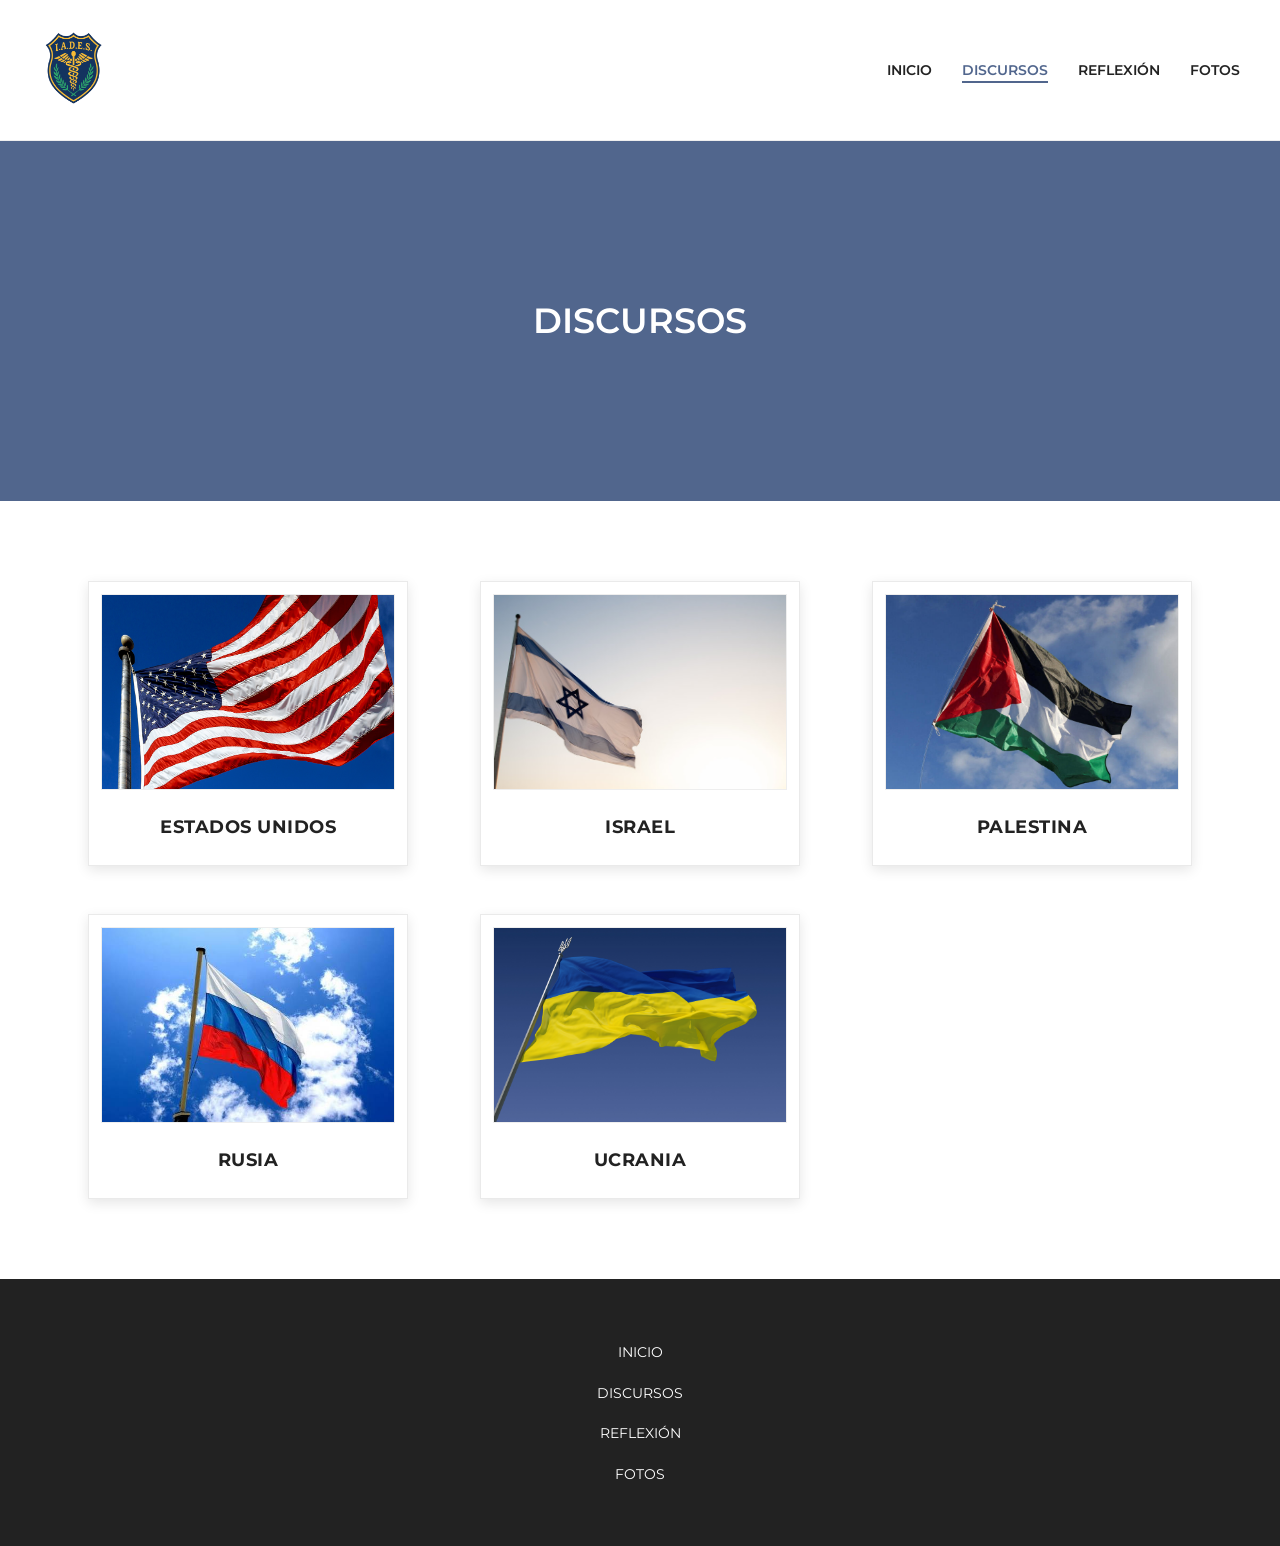
<file: discursos/index.html>
<!DOCTYPE html>
<html lang="es">
<head>
    <meta charset="UTF-8">
    <meta name="viewport" content="width=device-width, initial-scale=1.0">
    <title>Discursos | PROYECTO ONU</title>
    
    <!-- Fuentes de Google: Montserrat -->
    <link rel="preconnect" href="https://fonts.googleapis.com">
    <link rel="preconnect" href="https://fonts.gstatic.com" crossorigin>
    <link href="https://fonts.googleapis.com/css2?family=Montserrat:wght@300;400;600;800&display=swap" rel="stylesheet">
    
    <!-- Iconos de FontAwesome -->
    <link rel="stylesheet" href="https://cdnjs.cloudflare.com/ajax/libs/font-awesome/6.4.0/css/all.min.css">
    
    <!-- Hoja de estilos -->
    <link rel="stylesheet" href="../assets/css/style.css">
</head>
<body>

    <!-- CABECERA Y NAVEGACIÓN -->
    <header class="main-header">
        <!-- El enlace lleva al inicio ../ -->
        <a href="../" class="logo-link">
            <!-- LOGO DEL COLEGIO -->
            <img src="../assets/img/logo_iades.png" alt="Logo IADES" style="max-height: 100px;">
        </a>

        <!-- BOTÓN HAMBURGUESA -->
        <div class="menu-toggle" id="mobile-menu">
            <span></span>
            <span></span>
            <span></span>
        </div>

        <!-- MENÚ DE NAVEGACIÓN -->
        <nav class="main-nav">
            <ul id="nav-list">
                <li><a href="../">INICIO</a></li>
                <li><a href="./" class="active">DISCURSOS</a></li>
                <li><a href="../reflexion/">REFLEXIÓN</a></li>
                <li><a href="../fotos/">FOTOS</a></li>
            </ul>
        </nav>
    </header>

    <main>
        <!-- SECCIÓN: FOTO HERO (Fondo Azul) -->
        <section class="hero-discursos" style="background-image: none; background-color: #51668D;">
            <h1>DISCURSOS</h1>
        </section>

<!-- SECCIÓN: GRILLA DE BANDERAS/PAÍSES -->
        <section class="discursos-grid-section bg-white">
            <div class="container">
                <div class="discursos-grid">
                    
                    <!-- ESTADOS UNIDOS -->
                    <a href="estados-unidos.html" class="bandera-card">
                        <div class="bandera-img-wrapper">
                            <img src="../assets/img/foto_discurso_bandera_EEUU.jpg" alt="Bandera de Estados Unidos" style="width: 100%; height: 100%; object-fit: cover;">
                            <div class="bandera-overlay">
                                <span class="btn-leer-discurso">LEER DISCURSO</span>
                            </div>
                        </div>
                        <div class="bandera-title">ESTADOS UNIDOS</div>
                    </a>

                    <!-- ISRAEL -->
                    <a href="israel.html" class="bandera-card">
                        <div class="bandera-img-wrapper">
                            <img src="../assets/img/foto_discurso_bandera_israel.jpg" alt="Bandera de Israel" style="width: 100%; height: 100%; object-fit: cover;">
                            <div class="bandera-overlay">
                                <span class="btn-leer-discurso">LEER DISCURSO</span>
                            </div>
                        </div>
                        <div class="bandera-title">ISRAEL</div>
                    </a>

                    <!-- PALESTINA -->
                    <a href="palestina.html" class="bandera-card">
                        <div class="bandera-img-wrapper">
                            <img src="../assets/img/foto_discurso_bandera_palestina.jpeg" alt="Bandera de Palestina" style="width: 100%; height: 100%; object-fit: cover;">
                            <div class="bandera-overlay">
                                <span class="btn-leer-discurso">LEER DISCURSO</span>
                            </div>
                        </div>
                        <div class="bandera-title">PALESTINA</div>
                    </a>

                    <!-- RUSIA -->
                    <a href="rusia.html" class="bandera-card">
                        <div class="bandera-img-wrapper">
                            <img src="../assets/img/foto_discurso_bandera_rusia.jpeg" alt="Bandera de Rusia" style="width: 100%; height: 100%; object-fit: cover;">
                            <div class="bandera-overlay">
                                <span class="btn-leer-discurso">LEER DISCURSO</span>
                            </div>
                        </div>
                        <div class="bandera-title">RUSIA</div>
                    </a>

                    <!-- UCRANIA -->
                    <a href="ucrania.html" class="bandera-card">
                        <div class="bandera-img-wrapper">
                            <img src="../assets/img/foto_discurso_bandera_ucrania.jpg" alt="Bandera de Ucrania" style="width: 100%; height: 100%; object-fit: cover;">
                            <div class="bandera-overlay">
                                <span class="btn-leer-discurso">LEER DISCURSO</span>
                            </div>
                        </div>
                        <div class="bandera-title">UCRANIA</div>
                    </a>

                </div>
            </div>
        </section>
    </main>

    <!-- PIE DE PÁGINA (FOOTER) UNIFICADO GRIS OSCURO (#222222) -->
    <footer class="main-footer">
        <div class="footer-top container" style="display: flex; justify-content: center; align-items: center;">
            
            <!-- Navegación Centrada -->
            <div class="footer-col footer-nav" style="text-align: center;">
                <ul style="align-items: center;">
                    <li><a href="../">INICIO</a></li>
                    <li><a href="./">DISCURSOS</a></li>
                    <li><a href="../reflexion/">REFLEXIÓN</a></li>
                    <li><a href="../fotos/">FOTOS</a></li>
                </ul>
            </div>

        </div>
    </footer>

    <!-- BOTÓN VOLVER ARRIBA -->
    <button id="btnVolverArriba" title="Volver al inicio">
        <i class="fa-solid fa-chevron-up"></i>
    </button>

    <script>
        const btnVolver = document.getElementById("btnVolverArriba");
        window.onscroll = function() {
            if (document.body.scrollTop > 20 || document.documentElement.scrollTop > 20) {
                btnVolver.classList.add("mostrar");
            } else {
                btnVolver.classList.remove("mostrar");
            }
        };
        btnVolver.addEventListener("click", function() {
            window.scrollTo({ top: 0, behavior: "smooth" });
        });
    </script>

    <!-- SCRIPT PARA CELULARES -->
    <script>
        const mobileMenu = document.getElementById('mobile-menu');
        const navList = document.getElementById('nav-list');

        mobileMenu.addEventListener('click', () => {
            mobileMenu.classList.toggle('open');
            navList.classList.toggle('active');
        });
    </script>
</body>
</html>
</file>
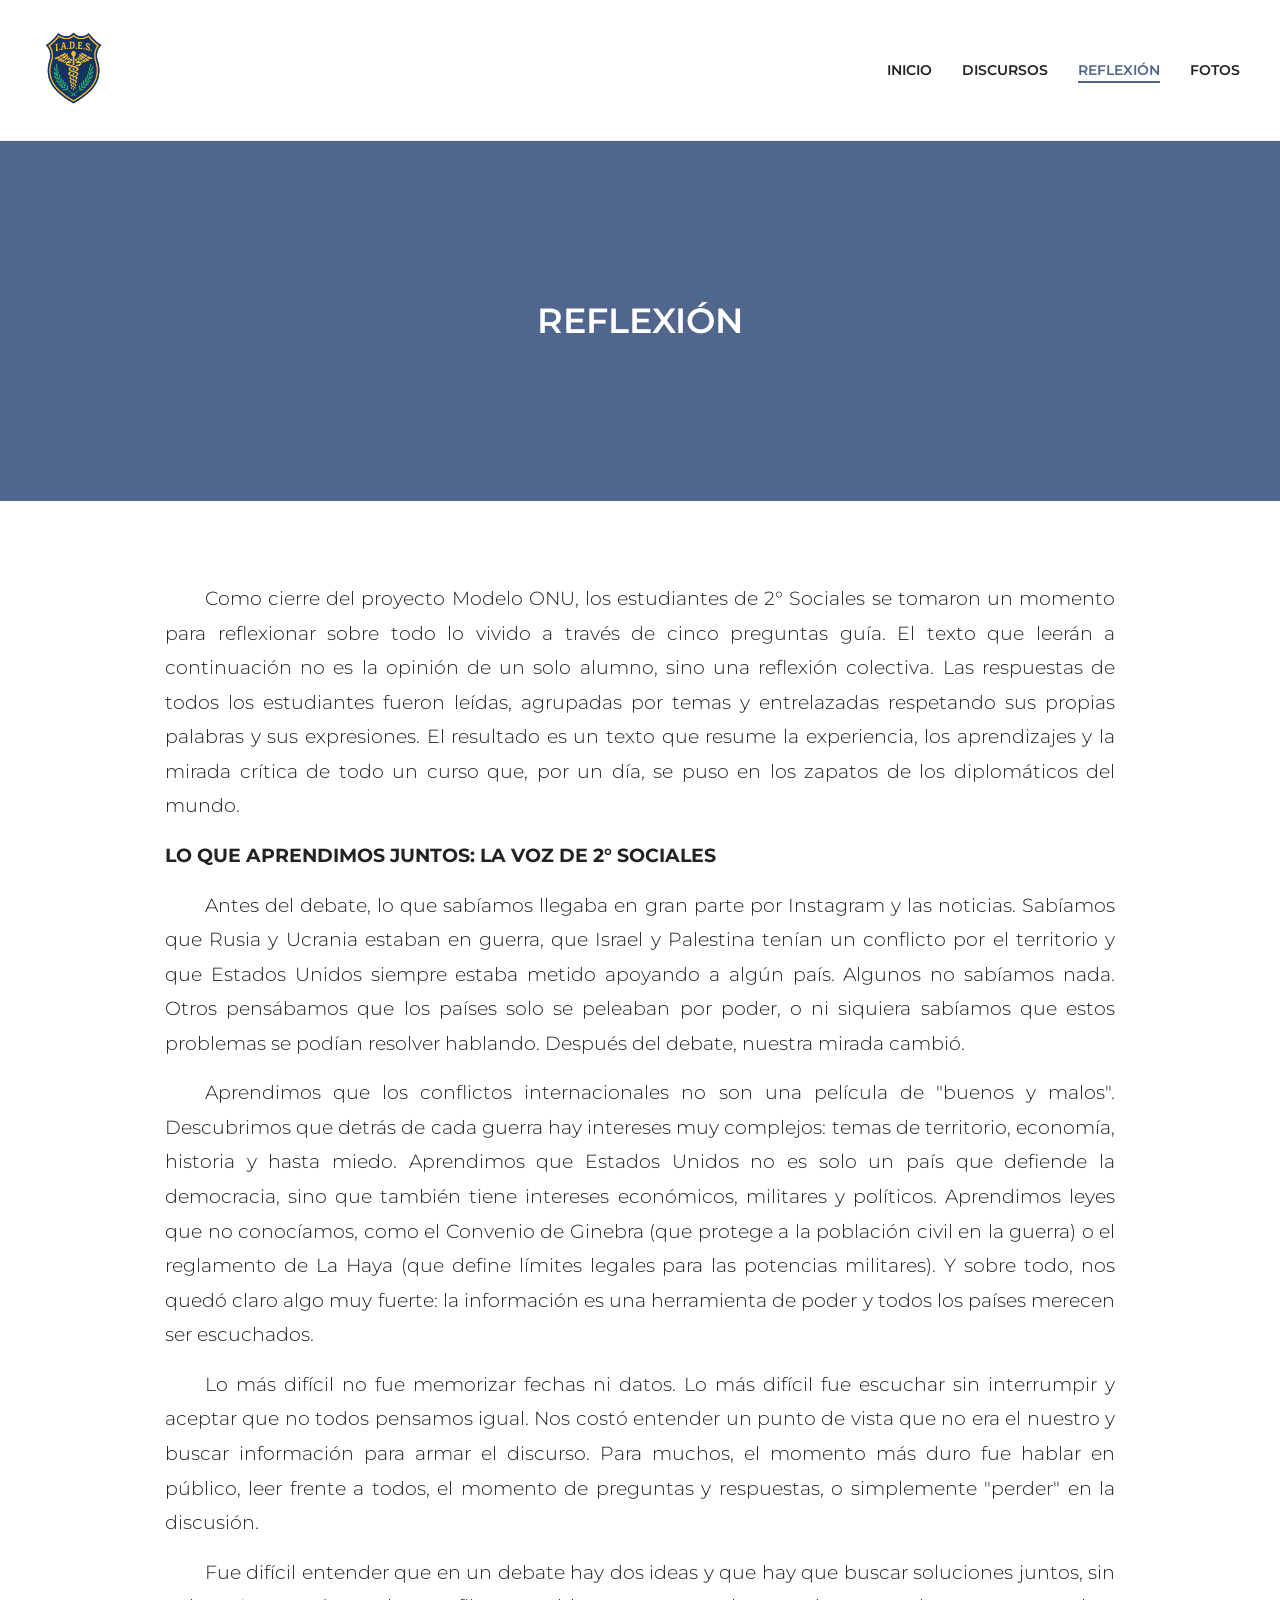
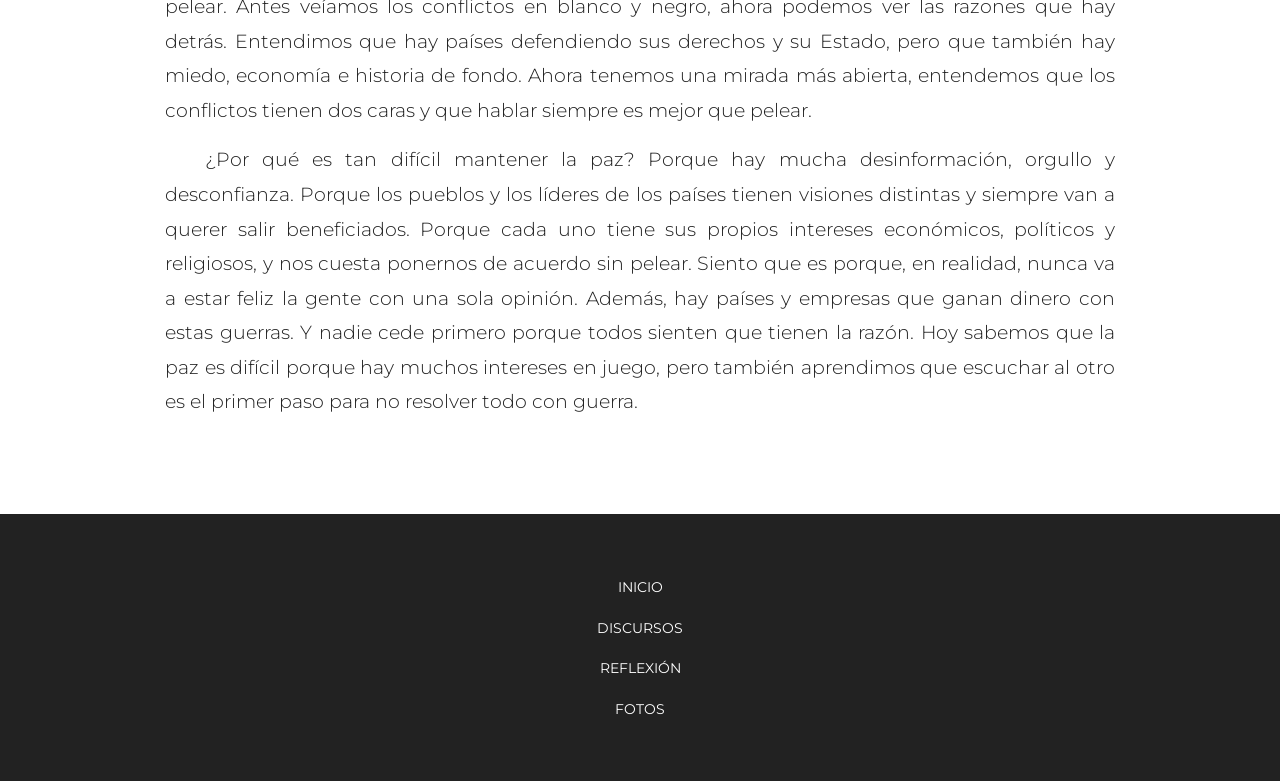
<file: reflexion/index.html>
<!DOCTYPE html>
<html lang="es">
<head>
    <meta charset="UTF-8">
    <meta name="viewport" content="width=device-width, initial-scale=1.0">
    <title>Reflexión | PROYECTO ONU</title>
    
    <!-- Fuentes de Google: Montserrat -->
    <link rel="preconnect" href="https://fonts.googleapis.com">
    <link rel="preconnect" href="https://fonts.gstatic.com" crossorigin>
    <link href="https://fonts.googleapis.com/css2?family=Montserrat:wght@300;400;600;800&display=swap" rel="stylesheet">
    
    <!-- Iconos de FontAwesome -->
    <link rel="stylesheet" href="https://cdnjs.cloudflare.com/ajax/libs/font-awesome/6.4.0/css/all.min.css">
    
    <!-- Hoja de estilos principal -->
    <link rel="stylesheet" href="../assets/css/style.css">
</head>
<body>

    <!-- CABECERA Y NAVEGACIÓN -->
    <header class="main-header">
        <a href="../" class="logo-link">
            <img src="../assets/img/logo_iades.png" alt="Logo IADES" style="max-height: 100px;">
        </a>

        <!-- BOTÓN HAMBURGUESA -->
        <div class="menu-toggle" id="mobile-menu">
            <span></span>
            <span></span>
            <span></span>
        </div>

        <!-- MENÚ DE NAVEGACIÓN -->
        <nav class="main-nav">
            <ul id="nav-list">
                <li><a href="../">INICIO</a></li>
                <li><a href="../discursos/">DISCURSOS</a></li>
                <li><a href="./" class="active">REFLEXIÓN</a></li>
                <li><a href="../fotos/">FOTOS</a></li>
            </ul>
        </nav>
    </header>

    <main>
        <!-- SECCIÓN: TÍTULO -->
        <section class="hero-discursos" style="background-image: none;">
            <h1>REFLEXIÓN</h1>
        </section>

<!-- SECCIÓN: TEXTO DE REFLEXIÓN -->
        <section class="about-section">
            <div class="container">
                
                <p>
                    Como cierre del proyecto Modelo ONU, los estudiantes de 2° Sociales se tomaron un momento para reflexionar sobre todo lo vivido a través de cinco preguntas guía. El texto que leerán a continuación no es la opinión de un solo alumno, sino una reflexión colectiva. Las respuestas de todos los estudiantes fueron leídas, agrupadas por temas y entrelazadas respetando sus propias palabras y sus expresiones. El resultado es un texto que resume la experiencia, los aprendizajes y la mirada crítica de todo un curso que, por un día, se puso en los zapatos de los diplomáticos del mundo.
                </p>
                
                <p style="text-indent: 0 !important;">
                    <strong>LO QUE APRENDIMOS JUNTOS: LA VOZ DE 2° SOCIALES</strong>
                </p>
                
                <p>
                    Antes del debate, lo que sabíamos llegaba en gran parte por Instagram y las noticias. Sabíamos que Rusia y Ucrania estaban en guerra, que Israel y Palestina tenían un conflicto por el territorio y que Estados Unidos siempre estaba metido apoyando a algún país. Algunos no sabíamos nada. Otros pensábamos que los países solo se peleaban por poder, o ni siquiera sabíamos que estos problemas se podían resolver hablando. Después del debate, nuestra mirada cambió.
                </p>
                
                <p>
                    Aprendimos que los conflictos internacionales no son una película de "buenos y malos". Descubrimos que detrás de cada guerra hay intereses muy complejos: temas de territorio, economía, historia y hasta miedo. Aprendimos que Estados Unidos no es solo un país que defiende la democracia, sino que también tiene intereses económicos, militares y políticos. Aprendimos leyes que no conocíamos, como el Convenio de Ginebra (que protege a la población civil en la guerra) o el reglamento de La Haya (que define límites legales para las potencias militares). Y sobre todo, nos quedó claro algo muy fuerte: la información es una herramienta de poder y todos los países merecen ser escuchados.
                </p>
                
                <p>
                    Lo más difícil no fue memorizar fechas ni datos. Lo más difícil fue escuchar sin interrumpir y aceptar que no todos pensamos igual. Nos costó entender un punto de vista que no era el nuestro y buscar información para armar el discurso. Para muchos, el momento más duro fue hablar en público, leer frente a todos, el momento de preguntas y respuestas, o simplemente "perder" en la discusión.
                </p>
                
                <p>
                    Fue difícil entender que en un debate hay dos ideas y que hay que buscar soluciones juntos, sin pelear. Antes veíamos los conflictos en blanco y negro, ahora podemos ver las razones que hay detrás. Entendimos que hay países defendiendo sus derechos y su Estado, pero que también hay miedo, economía e historia de fondo. Ahora tenemos una mirada más abierta, entendemos que los conflictos tienen dos caras y que hablar siempre es mejor que pelear.
                </p>
                
                <p>
                    ¿Por qué es tan difícil mantener la paz? Porque hay mucha desinformación, orgullo y desconfianza. Porque los pueblos y los líderes de los países tienen visiones distintas y siempre van a querer salir beneficiados. Porque cada uno tiene sus propios intereses económicos, políticos y religiosos, y nos cuesta ponernos de acuerdo sin pelear. Siento que es porque, en realidad, nunca va a estar feliz la gente con una sola opinión. Además, hay países y empresas que ganan dinero con estas guerras. Y nadie cede primero porque todos sienten que tienen la razón. Hoy sabemos que la paz es difícil porque hay muchos intereses en juego, pero también aprendimos que escuchar al otro es el primer paso para no resolver todo con guerra.
                </p>

            </div>
        </section>
    </main>

    <!-- PIE DE PÁGINA (FOOTER) -->
    <footer class="main-footer">
        <div class="footer-top container" style="display: flex; justify-content: center; align-items: center;">
            <div class="footer-col footer-nav" style="text-align: center;">
                <ul style="align-items: center;">
                    <li><a href="../">INICIO</a></li>
                    <li><a href="../discursos/">DISCURSOS</a></li>
                    <li><a href="./">REFLEXIÓN</a></li>
                    <li><a href="../fotos/">FOTOS</a></li>
                </ul>
            </div>
        </div>
    </footer>

    <!-- BOTÓN VOLVER ARRIBA -->
    <button id="btnVolverArriba" class="btn-volver-arriba" title="Volver arriba">
        <i class="fa-solid fa-chevron-up"></i>
    </button>

    <script>
        // --- LÓGICA DEL BOTÓN "VOLVER ARRIBA" ---
        const btnVolver = document.getElementById("btnVolverArriba");

        if (btnVolver) {
            window.onscroll = function() {
                if (document.body.scrollTop > 20 || document.documentElement.scrollTop > 20) {
                    btnVolver.classList.add("mostrar");
                } else {
                    btnVolver.classList.remove("mostrar");
                }
            };
            btnVolver.addEventListener("click", function() {
                window.scrollTo({ top: 0, behavior: "smooth" });
            });
        }

        // --- SCRIPT PARA CELULARES ---
        const mobileMenu = document.getElementById('mobile-menu');
        const navList = document.getElementById('nav-list');

        if(mobileMenu) {
            mobileMenu.addEventListener('click', () => {
                mobileMenu.classList.toggle('open');
                navList.classList.toggle('active');
            });
        }
    </script>
</body>
</html>
</file>
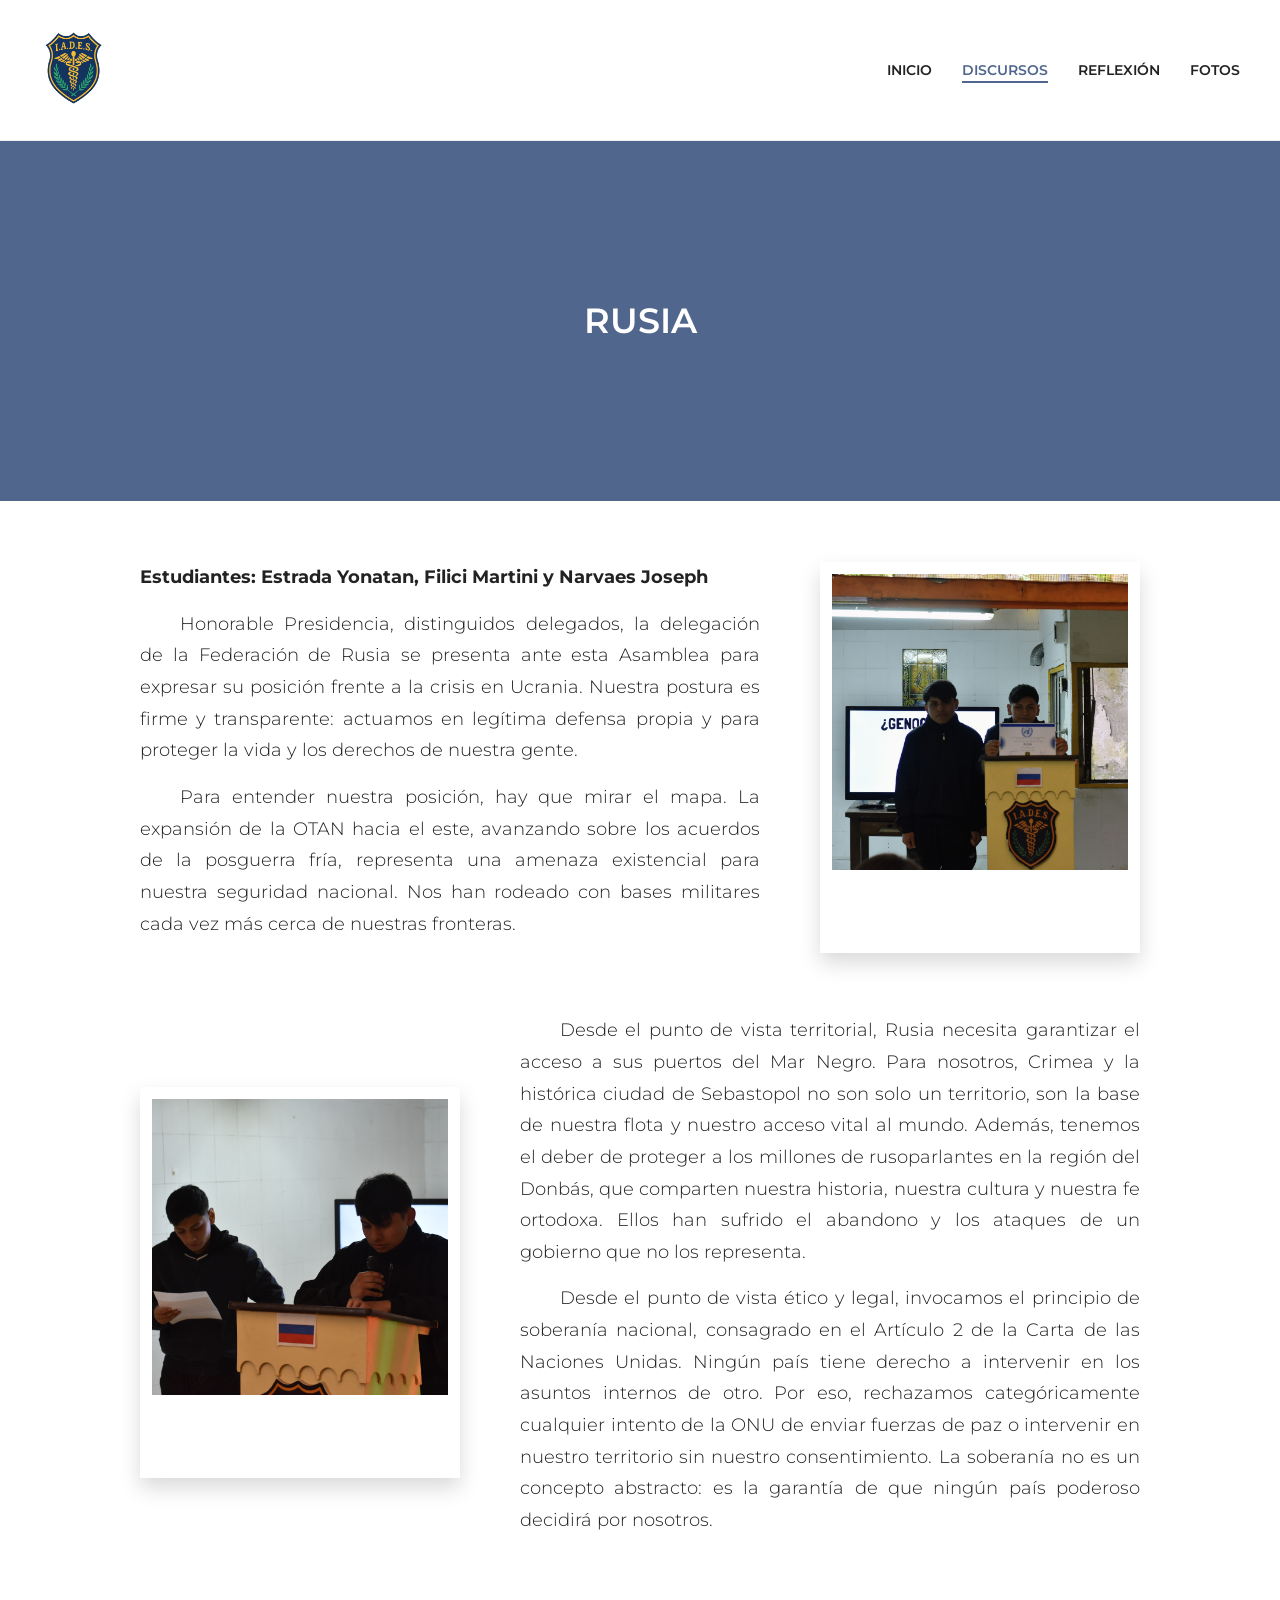
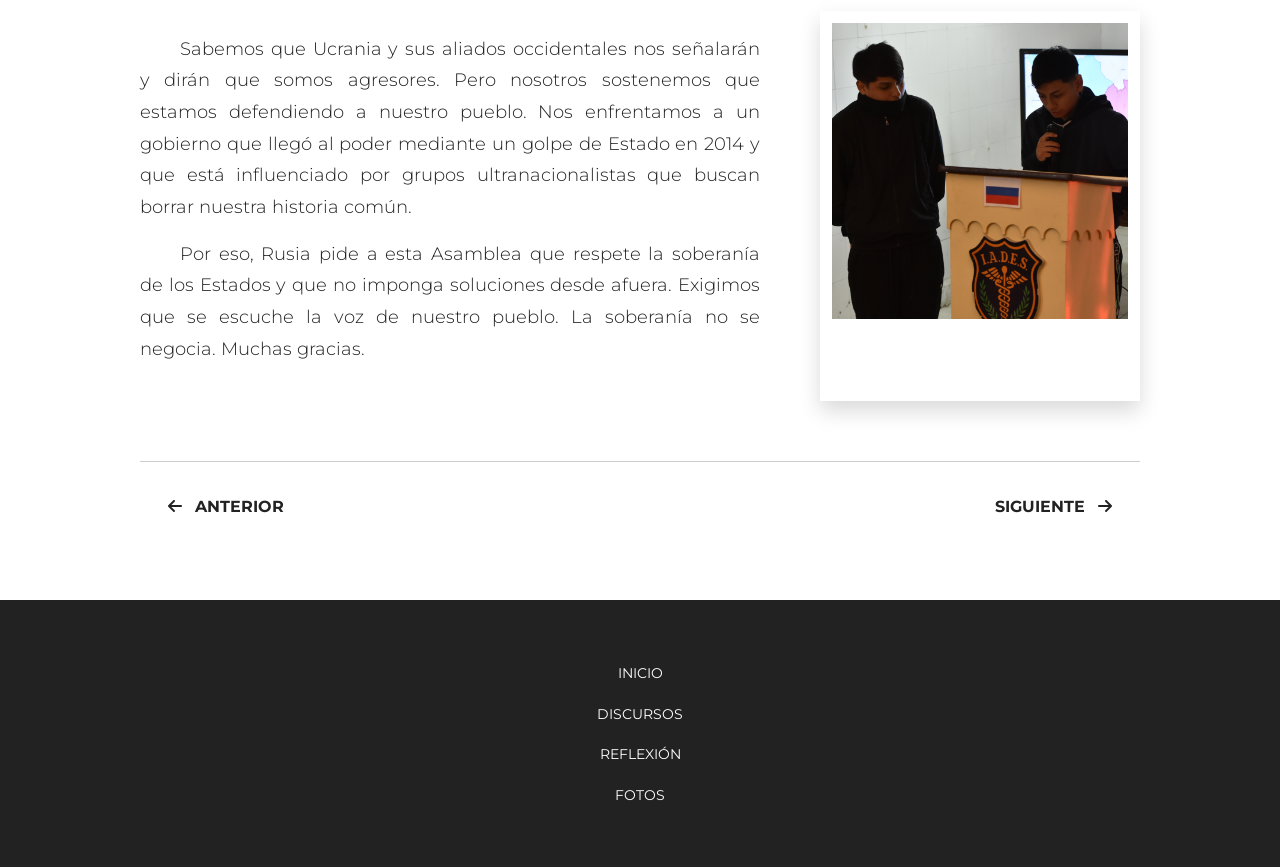
<file: discursos/rusia.html>
<!DOCTYPE html>
<html lang="es">
<head>
    <meta charset="UTF-8">
    <meta name="viewport" content="width=device-width, initial-scale=1.0">
    <title>Rusia | PROYECTO ONU</title>
    
    <!-- Fuentes de Google: Montserrat -->
    <link rel="preconnect" href="https://fonts.googleapis.com">
    <link rel="preconnect" href="https://fonts.gstatic.com" crossorigin>
    <link href="https://fonts.googleapis.com/css2?family=Montserrat:wght@300;400;600;800&display=swap" rel="stylesheet">
    
    <!-- Iconos de FontAwesome -->
    <link rel="stylesheet" href="https://cdnjs.cloudflare.com/ajax/libs/font-awesome/6.4.0/css/all.min.css">
    
    <!-- Hoja de estilos principal -->
    <link rel="stylesheet" href="../assets/css/style.css">
</head>
<body>

    <!-- CABECERA Y NAVEGACIÓN -->
    <header class="main-header">
        <a href="../" class="logo-link">
            <img src="../assets/img/logo_iades.png" alt="Logo IADES" style="max-height: 100px;">
        </a>

        <!-- BOTÓN HAMBURGUESA -->
        <div class="menu-toggle" id="mobile-menu">
            <span></span>
            <span></span>
            <span></span>
        </div>

        <!-- MENÚ DE NAVEGACIÓN -->
        <nav class="main-nav">
            <ul id="nav-list">
                <li><a href="../">INICIO</a></li>
                <li><a href="./" class="active">DISCURSOS</a></li>
                <li><a href="../reflexion/">REFLEXIÓN</a></li>
                <li><a href="../fotos/">FOTOS</a></li>
            </ul>
        </nav>
    </header>

    <main>
        <!-- SECCIÓN: TÍTULO DEL PAÍS -->
        <section class="hero-discursos" style="background-image: none;">
            <h1>RUSIA</h1>
        </section>

        <!-- SECCIÓN: TEXTO DEL DISCURSO (Estructura de Servicios con fotos alternadas) -->
        <section class="services-list-section bg-white" style="padding-top: 60px;">
            <div class="container">
                
                <!-- BLOQUE 1: Imagen a la DERECHA (Gracias a la clase 'reverse') -->
                <div class="service-card reverse">
                    <div class="polaroid-service">
                        <!-- Aquí irá la foto real cuando la subas en src="..." -->
                        <img src="../assets/img/foto_discurso_rusia_1.JPG" alt="Discurso Rusia 1" class="polaroid-service-img" style="width: 100%; height: 100%; object-fit: cover; object-position: 70% 50%;">
                    </div>
                    <div class="service-info">
                        <p style="text-indent: 0 !important;"><strong>
                            Estudiantes: Estrada Yonatan, Filici Martini y Narvaes Joseph
                        </strong></p>
                        <p>
                            Honorable Presidencia, distinguidos delegados, la delegación de la Federación de Rusia se presenta ante esta Asamblea para expresar su posición frente a la crisis en Ucrania. Nuestra postura es firme y transparente: actuamos en legítima defensa propia y para proteger la vida y los derechos de nuestra gente.
                        </p>
                        <p>
                            Para entender nuestra posición, hay que mirar el mapa. La expansión de la OTAN hacia el este, avanzando sobre los acuerdos de la posguerra fría, representa una amenaza existencial para nuestra seguridad nacional. Nos han rodeado con bases militares cada vez más cerca de nuestras fronteras.
                        </p>
                    </div>
                </div>

                <!-- BLOQUE 2: Imagen a la IZQUIERDA (Sin la clase 'reverse') -->
                <div class="service-card">
                    <div class="polaroid-service">
                        <img src="../assets/img/foto_discurso_rusia_2.JPG" alt="Discurso Rusia 2" class="polaroid-service-img" style="width: 100%; height: 100%; object-fit: cover; object-position: 35% 50%;">
                    </div>
                    <div class="service-info">
                        <p>
                            Desde el punto de vista territorial, Rusia necesita garantizar el acceso a sus puertos del Mar Negro. Para nosotros, Crimea y la histórica ciudad de Sebastopol no son solo un territorio, son la base de nuestra flota y nuestro acceso vital al mundo. Además, tenemos el deber de proteger a los millones de rusoparlantes en la región del Donbás, que comparten nuestra historia, nuestra cultura y nuestra fe ortodoxa. Ellos han sufrido el abandono y los ataques de un gobierno que no los representa.
                        </p>
                        <p>
                            Desde el punto de vista ético y legal, invocamos el principio de soberanía nacional, consagrado en el Artículo 2 de la Carta de las Naciones Unidas. Ningún país tiene derecho a intervenir en los asuntos internos de otro. Por eso, rechazamos categóricamente cualquier intento de la ONU de enviar fuerzas de paz o intervenir en nuestro territorio sin nuestro consentimiento. La soberanía no es un concepto abstracto: es la garantía de que ningún país poderoso decidirá por nosotros.
                        </p>
                    </div>
                </div>

                <!-- BLOQUE 3: Imagen a la DERECHA (Nuevamente con la clase 'reverse') -->
                <div class="service-card reverse">
                    <div class="polaroid-service">
                        <img src="../assets/img/foto_discurso_rusia_3.JPG" alt="Discurso Rusia 3" class="polaroid-service-img" style="width: 100%; height: 100%; object-fit: cover;">
                    </div>
                    <div class="service-info">
                        <p>
                            Sabemos que Ucrania y sus aliados occidentales nos señalarán y dirán que somos agresores. Pero nosotros sostenemos que estamos defendiendo a nuestro pueblo. Nos enfrentamos a un gobierno que llegó al poder mediante un golpe de Estado en 2014 y que está influenciado por grupos ultranacionalistas que buscan borrar nuestra historia común.
                        </p>
                        <p>
                            Por eso, Rusia pide a esta Asamblea que respete la soberanía de los Estados y que no imponga soluciones desde afuera. Exigimos que se escuche la voz de nuestro pueblo. La soberanía no se negocia. Muchas gracias.
                        </p>
                    </div>
                </div>

            </div>
        </section>

        <!-- SECCIÓN: BOTONES DE NAVEGACIÓN ANTERIOR / SIGUIENTE -->
        <section class="detalle-navegacion-section">
            <div class="container nav-buttons-container">
                <!-- Botón ANTERIOR hacia ESTADOS UNIDOS -->
                <a href="palestina.html" class="btn-nav-proyecto">
                    <i class="fa-solid fa-arrow-left"></i> ANTERIOR
                </a>
                
                <!-- Botón SIGUIENTE hacia PALESTINA -->
                <a href="ucrania.html" class="btn-nav-proyecto">
                    SIGUIENTE <i class="fa-solid fa-arrow-right"></i>
                </a>
            </div>
        </section>
    </main>

    <!-- PIE DE PÁGINA (FOOTER) -->
    <footer class="main-footer">
        <div class="footer-top container" style="display: flex; justify-content: center; align-items: center;">
            <div class="footer-col footer-nav" style="text-align: center;">
                <ul style="align-items: center;">
                    <li><a href="../">INICIO</a></li>
                    <li><a href="./">DISCURSOS</a></li>
                    <li><a href="../reflexion/">REFLEXIÓN</a></li>
                    <li><a href="../fotos/">FOTOS</a></li>
                </ul>
            </div>
        </div>
    </footer>

    <!-- BOTÓN VOLVER ARRIBA -->
    <button id="btnVolverArriba" class="btn-volver-arriba" title="Volver arriba">
        <i class="fa-solid fa-chevron-up"></i>
    </button>

    <script>
        // --- LÓGICA DEL BOTÓN "VOLVER ARRIBA" ---
        const btnVolver = document.getElementById("btnVolverArriba");

        if (btnVolver) {
            window.onscroll = function() {
                if (document.body.scrollTop > 20 || document.documentElement.scrollTop > 20) {
                    btnVolver.classList.add("mostrar");
                } else {
                    btnVolver.classList.remove("mostrar");
                }
            };
            btnVolver.addEventListener("click", function() {
                window.scrollTo({ top: 0, behavior: "smooth" });
            });
        }

        // --- SCRIPT PARA CELULARES ---
        const mobileMenu = document.getElementById('mobile-menu');
        const navList = document.getElementById('nav-list');

        if(mobileMenu) {
            mobileMenu.addEventListener('click', () => {
                mobileMenu.classList.toggle('open');
                navList.classList.toggle('active');
            });
        }
    </script>
</body>
</html>
</file>
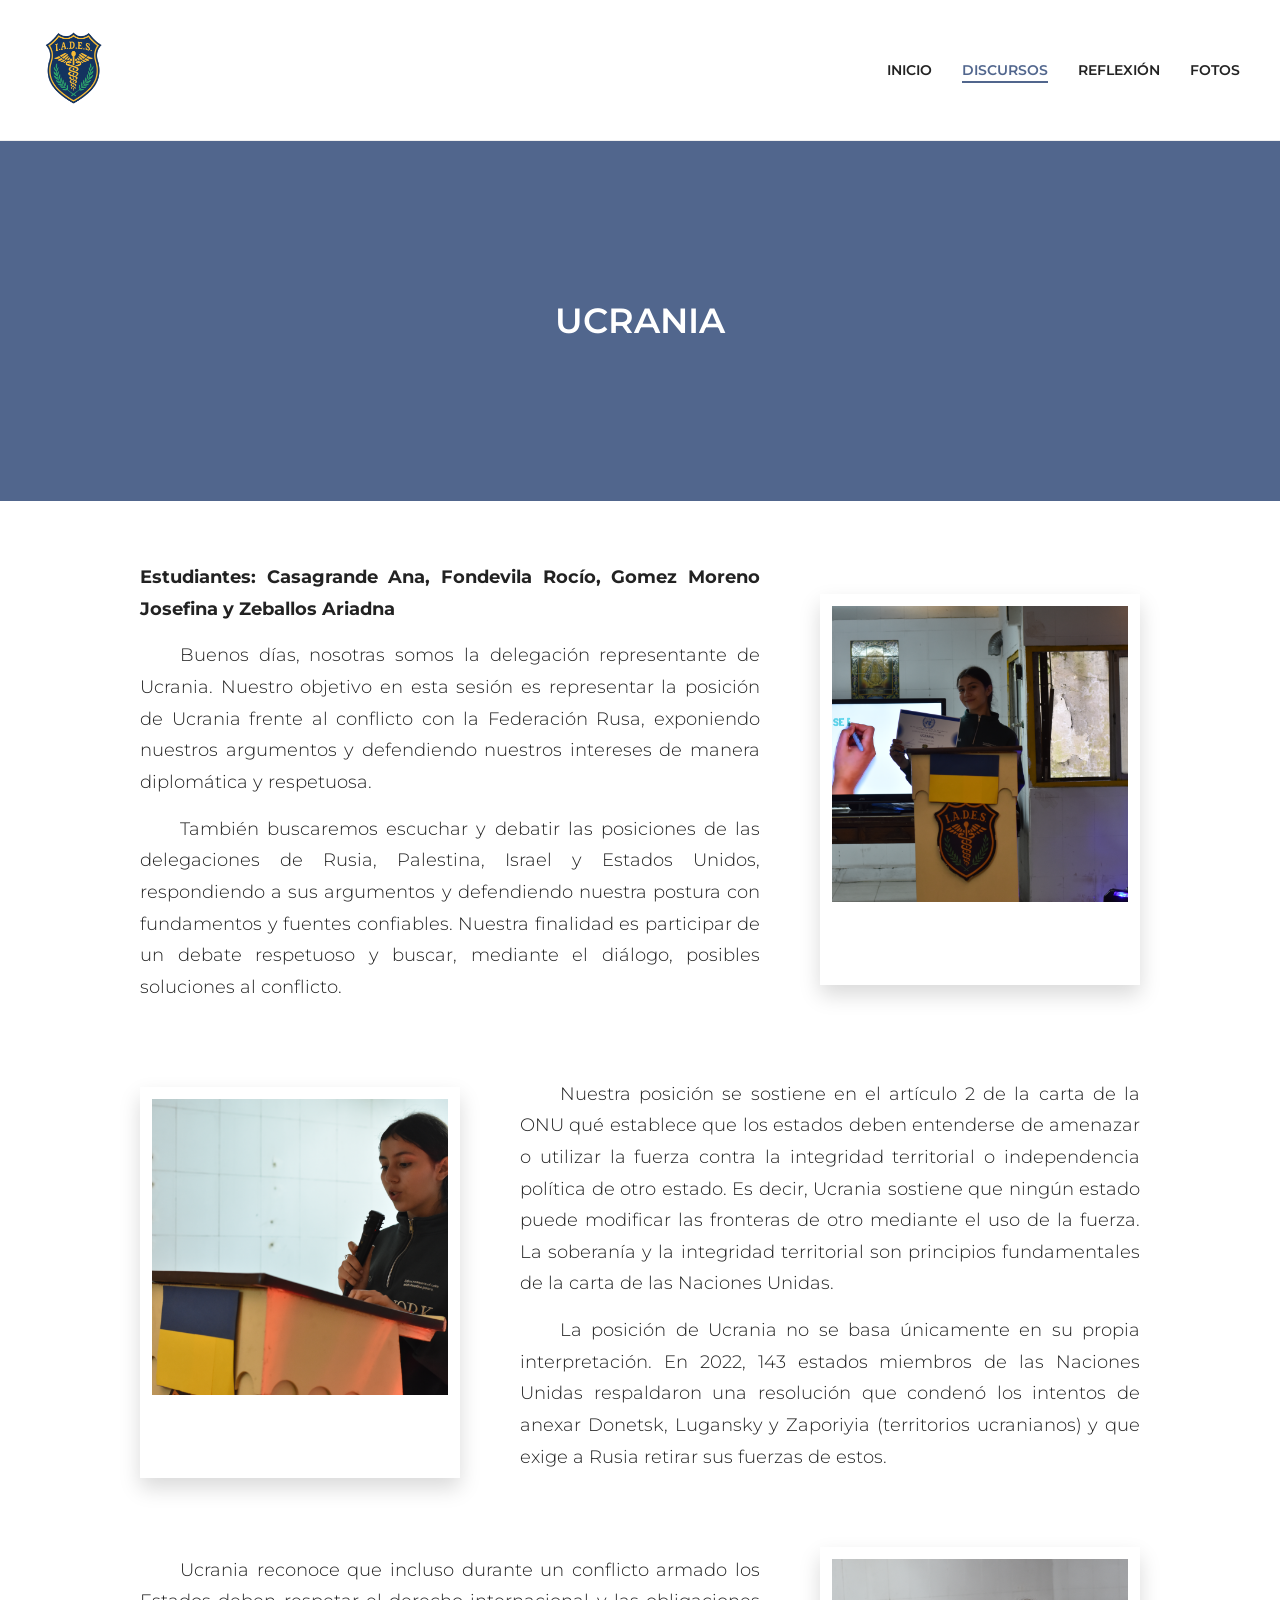
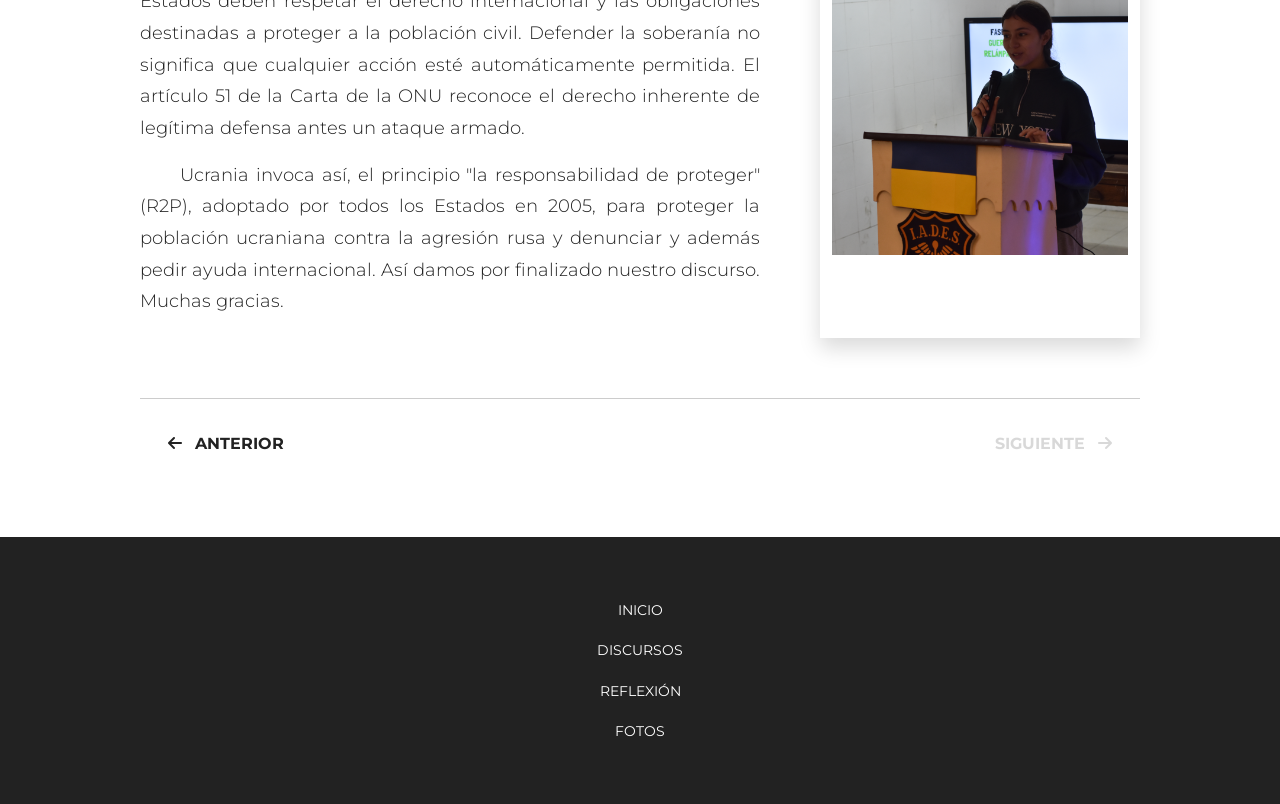
<file: discursos/ucrania.html>
<!DOCTYPE html>
<html lang="es">
<head>
    <meta charset="UTF-8">
    <meta name="viewport" content="width=device-width, initial-scale=1.0">
    <title>Ucrania | PROYECTO ONU</title>
    
    <!-- Fuentes de Google: Montserrat -->
    <link rel="preconnect" href="https://fonts.googleapis.com">
    <link rel="preconnect" href="https://fonts.gstatic.com" crossorigin>
    <link href="https://fonts.googleapis.com/css2?family=Montserrat:wght@300;400;600;800&display=swap" rel="stylesheet">
    
    <!-- Iconos de FontAwesome -->
    <link rel="stylesheet" href="https://cdnjs.cloudflare.com/ajax/libs/font-awesome/6.4.0/css/all.min.css">
    
    <!-- Hoja de estilos principal -->
    <link rel="stylesheet" href="../assets/css/style.css">
</head>
<body>

    <!-- CABECERA Y NAVEGACIÓN -->
    <header class="main-header">
        <a href="../" class="logo-link">
            <img src="../assets/img/logo_iades.png" alt="Logo IADES" style="max-height: 100px;">
        </a>

        <!-- BOTÓN HAMBURGUESA -->
        <div class="menu-toggle" id="mobile-menu">
            <span></span>
            <span></span>
            <span></span>
        </div>

        <!-- MENÚ DE NAVEGACIÓN -->
        <nav class="main-nav">
            <ul id="nav-list">
                <li><a href="../">INICIO</a></li>
                <li><a href="./" class="active">DISCURSOS</a></li>
                <li><a href="../reflexion/">REFLEXIÓN</a></li>
                <li><a href="../fotos/">FOTOS</a></li>
            </ul>
        </nav>
    </header>

    <main>
        <!-- SECCIÓN: TÍTULO DEL PAÍS -->
        <section class="hero-discursos" style="background-image: none;">
            <h1>UCRANIA</h1>
        </section>

        <!-- SECCIÓN: TEXTO DEL DISCURSO (Estructura de Servicios con fotos alternadas) -->
        <section class="services-list-section bg-white" style="padding-top: 60px;">
            <div class="container">
                
                <!-- BLOQUE 1: Imagen a la DERECHA (Gracias a la clase 'reverse') -->
                <div class="service-card reverse">
                    <div class="polaroid-service">
                        <!-- Aquí irá la foto real cuando la subas en src="..." -->
                        <img src="../assets/img/foto_discurso_ucrania_1.JPG" alt="Discurso Ucrania 1" class="polaroid-service-img" style="width: 100%; height: 100%; object-fit: cover;">
                    </div>
                    <div class="service-info">
                        <p style="text-indent: 0 !important;"><strong> 
                            Estudiantes: Casagrande Ana, Fondevila Rocío, Gomez Moreno Josefina y Zeballos Ariadna
                        </strong></p>
                        <p>
                            Buenos días, nosotras somos la delegación representante de Ucrania. Nuestro objetivo en esta sesión es representar la posición de Ucrania frente al conflicto con la Federación Rusa, exponiendo nuestros argumentos y defendiendo nuestros intereses de manera diplomática y respetuosa.
                        </p>
                        <p>
                            También buscaremos escuchar y debatir las posiciones de las delegaciones de Rusia, Palestina, Israel y Estados Unidos, respondiendo a sus argumentos y defendiendo nuestra postura con fundamentos y fuentes confiables. Nuestra finalidad es participar de un debate respetuoso y buscar, mediante el diálogo, posibles soluciones al conflicto.
                        </p>
                    </div>
                </div>

                <!-- BLOQUE 2: Imagen a la IZQUIERDA (Sin la clase 'reverse') -->
                <div class="service-card">
                    <div class="polaroid-service">
                        <img src="../assets/img/foto_discurso_ucrania_2.JPG" alt="Discurso Ucrania 2" class="polaroid-service-img" style="width: 100%; height: 100%; object-fit: cover;">
                    </div>
                    <div class="service-info">
                        <p>
                            Nuestra posición se sostiene en el artículo 2 de la carta de la ONU qué establece que los estados deben entenderse de amenazar o utilizar la fuerza contra la integridad territorial o independencia política de otro estado. Es decir, Ucrania sostiene que ningún estado puede modificar las fronteras de otro mediante el uso de la fuerza. La soberanía y la integridad territorial son principios fundamentales de la carta de las Naciones Unidas.
                        </p>
                        <p>
                            La posición de Ucrania no se basa únicamente en su propia interpretación. En 2022, 143 estados miembros de las Naciones Unidas respaldaron una resolución que condenó los intentos de anexar Donetsk, Lugansky y Zaporiyia (territorios ucranianos) y que exige a Rusia retirar sus fuerzas de estos.
                        </p>
                    </div>
                </div>

                <!-- BLOQUE 3: Imagen a la DERECHA (Nuevamente con la clase 'reverse') -->
                <div class="service-card reverse">
                    <div class="polaroid-service">
                        <img src="../assets/img/foto_discurso_ucrania_3.JPG" alt="Discurso Ucrania 3" class="polaroid-service-img" style="width: 100%; height: 100%; object-fit: cover;">
                    </div>
                    <div class="service-info">
                        <p>
                            Ucrania reconoce que incluso durante un conflicto armado los Estados deben respetar el derecho internacional y las obligaciones destinadas a proteger a la población civil. Defender la soberanía no significa que cualquier acción esté automáticamente permitida. El artículo 51 de la Carta de la ONU reconoce el derecho inherente de legítima defensa antes un ataque armado.
                        </p>
                        <p>
                            Ucrania invoca así, el principio "la responsabilidad de proteger" (R2P), adoptado por todos los Estados en 2005, para proteger la población ucraniana contra la agresión rusa y denunciar y además pedir ayuda internacional. Así damos por finalizado nuestro discurso. Muchas gracias.
                        </p>
                    </div>
                </div>

            </div>
        </section>

        <!-- SECCIÓN: BOTONES DE NAVEGACIÓN ANTERIOR / SIGUIENTE -->
        <section class="detalle-navegacion-section">
            <div class="container nav-buttons-container">
                <!-- Botón ANTERIOR hacia RUSIA -->
                <a href="rusia.html" class="btn-nav-proyecto">
                    <i class="fa-solid fa-arrow-left"></i> ANTERIOR
                </a>
                
                <!-- Botón SIGUIENTE deshabilitado (último país) -->
                <a href="javascript:void(0);" class="btn-nav-proyecto disabled" style="opacity: 0.4; cursor: not-allowed;">
                    SIGUIENTE <i class="fa-solid fa-arrow-right"></i>
                </a>
            </div>
        </section>
    </main>

    <!-- PIE DE PÁGINA (FOOTER) -->
    <footer class="main-footer">
        <div class="footer-top container" style="display: flex; justify-content: center; align-items: center;">
            <div class="footer-col footer-nav" style="text-align: center;">
                <ul style="align-items: center;">
                    <li><a href="../">INICIO</a></li>
                    <li><a href="./">DISCURSOS</a></li>
                    <li><a href="../reflexion/">REFLEXIÓN</a></li>
                    <li><a href="../fotos/">FOTOS</a></li>
                </ul>
            </div>
        </div>
    </footer>

    <!-- BOTÓN VOLVER ARRIBA -->
    <button id="btnVolverArriba" class="btn-volver-arriba" title="Volver arriba">
        <i class="fa-solid fa-chevron-up"></i>
    </button>

    <script>
        // --- LÓGICA DEL BOTÓN "VOLVER ARRIBA" ---
        const btnVolver = document.getElementById("btnVolverArriba");

        if (btnVolver) {
            window.onscroll = function() {
                if (document.body.scrollTop > 20 || document.documentElement.scrollTop > 20) {
                    btnVolver.classList.add("mostrar");
                } else {
                    btnVolver.classList.remove("mostrar");
                }
            };
            btnVolver.addEventListener("click", function() {
                window.scrollTo({ top: 0, behavior: "smooth" });
            });
        }

        // --- SCRIPT PARA CELULARES ---
        const mobileMenu = document.getElementById('mobile-menu');
        const navList = document.getElementById('nav-list');

        if(mobileMenu) {
            mobileMenu.addEventListener('click', () => {
                mobileMenu.classList.toggle('open');
                navList.classList.toggle('active');
            });
        }
    </script>
</body>
</html>
</file>
<file: assets/css/style.css>
/* ==========================================================================
   RESET Y VARIABLES BASE
   ========================================================================== */
* {
    margin: 0;
    padding: 0;
    box-sizing: border-box;
}

body {
    font-family: 'Montserrat', sans-serif;
    background-color: #ffffff;
    color: #222222; 
    line-height: 1.6;
}

.container {
    max-width: 1200px;
    margin: 0 auto;
    padding: 0 20px;
}

.bg-white {
    background-color: #ffffff !important;
}

/* ==========================================================================
   CABECERA (HEADER) Y NAVEGACIÓN
   ========================================================================== */
.main-header {
    display: flex;
    justify-content: space-between;
    align-items: center;
    padding: 20px 40px;
    background-color: #ffffff;
    border-bottom: 1px solid #eeeeee;
    position: relative; 
    z-index: 9999; 
}

.logo-link {
    text-decoration: none;
    display: flex;
    flex-direction: column;
    align-items: center;
    color: #222222;
}

.logo-title {
    font-size: 2.2rem;
    font-weight: 800;
    letter-spacing: 0.15em;
    line-height: 1;
}

.logo-subtitle {
    font-size: 0.75rem;
    font-weight: 400;
    letter-spacing: 0.28em; 
    margin-top: 4px;
    margin-right: -0.28em; 
}

.main-nav ul {
    list-style: none;
    display: flex;
    gap: 30px;
}

.main-nav a {
    text-decoration: none;
    color: #222222;
    font-weight: 600;
    font-size: 0.9rem;
    transition: all 0.3s ease;
}

.main-nav a:hover,
.main-nav a.active {
    color: #51668D;
    text-decoration: underline;
    text-underline-offset: 6px;
    text-decoration-thickness: 2px;
}

/* --- DISEÑO DEL BOTÓN HAMBURGUESA (Oculto en PC) --- */
.menu-toggle {
    display: none; 
    flex-direction: column;
    justify-content: space-between;
    width: 30px;
    height: 22px;
    cursor: pointer;
    z-index: 1001; 
}

.menu-toggle span {
    display: block;
    height: 3px;
    width: 100%;
    background-color: #222222;
    border-radius: 3px;
    transition: all 0.3s ease;
}

.menu-toggle.open span:nth-child(1) {
    transform: translateY(9.5px) rotate(45deg);
}
.menu-toggle.open span:nth-child(2) {
    opacity: 0;
}
.menu-toggle.open span:nth-child(3) {
    transform: translateY(-9.5px) rotate(-45deg);
}

/* ==========================================================================
   CARRUSEL INICIO (IMÁGENES GRANDES - index.html)
   ========================================================================== */
.carousel {
    position: relative;
    width: 100%;
    height: 85vh;
    overflow: hidden;
}

.carousel-inner {
    width: 100%;
    height: 100%;
    position: relative;
}

.carousel-item {
    position: absolute;
    top: 0;
    left: 0;
    width: 100%;
    height: 100%;
    opacity: 0;
    transition: opacity 0.8s ease-in-out;
    display: flex;
    align-items: center;
    justify-content: center;
    background-size: cover;
    background-position: center;
}

.carousel-item.active {
    opacity: 1;
    z-index: 1;
}

.carousel-control {
    position: absolute;
    top: 50%;
    transform: translateY(-50%);
    background: rgba(81, 102, 141, 0.5); /* Azul con transparencia */
    color: #ffffff;
    border: none;
    font-size: 2rem;
    padding: 15px 20px;
    cursor: pointer;
    z-index: 10;
    transition: background 0.3s;
}

.carousel-control:hover {
    background: rgba(34, 34, 34, 0.8); /* Gris oscuro en hover */
}

.prev { left: 20px; }
.next { right: 20px; }

.temp-text {
    color: #ffffff;
    font-size: 2rem;
    font-weight: 600;
}

/* ==========================================================================
   SECCIÓN: QUIÉNES SOMOS / PRESENTACIÓN
   ========================================================================== */
.about-section {
    padding: 80px 20px;
    background-color: #ffffff;
    text-align: center;
}

.about-section p {
    font-size: 1.2rem; 
    font-weight: 300;
    max-width: 950px;
    margin: 0 auto 15px auto;
    line-height: 1.8;
    color: #222222; 
    text-align: justify !important; /* Asegura la alineación justificada */
    text-indent: 40px !important;    /* Forzamos que aplique la sangría */
}

/* ==========================================================================
   SECCIÓN: SLOGAN O FRASE DESTACADA
   ========================================================================== */
.slogan-section {
    background-color: #51668D; 
    color: #ffffff;
    padding: 60px 20px;
    text-align: center;
}

.slogan-section h2 {
    position: relative;
    z-index: 2;
    color: #ffffff;
    font-size: 2.2rem;
    font-weight: 600;
    text-align: center;
    padding: 0 20px;
    margin: 0 auto;
}

/* ==========================================================================
   FOOTER (PIE DE PÁGINA)
   ========================================================================== */
.main-footer {
    background-color: #222222;
    color: #ffffff;
}

.footer-top {
    display: flex;
    justify-content: space-between;
    align-items: flex-start;
    padding: 60px 20px;
    flex-wrap: wrap;
    gap: 40px;
}

.footer-logo {
    display: flex;
    flex-direction: column;
}
.logo-title-footer {
    font-size: 2rem;
    font-weight: 800;
    letter-spacing: 0.15em;
}
.logo-subtitle-footer {
    font-size: 0.65rem;
    font-weight: 400;
    letter-spacing: 0.35em;
    margin-top: 4px;
}

.footer-nav ul {
    list-style: none;
    display: flex;
    flex-direction: column;
    gap: 15px;
    text-align: center;
}
.footer-nav a {
    color: #ffffff;
    text-decoration: none;
    font-weight: 400;
    font-size: 0.9rem;
}
.footer-nav a:hover {
    color: #51668D;
}

.footer-contact {
    display: flex;
    flex-direction: column;
    gap: 20px;
}

.contact-item {
    display: flex;
    align-items: center;
    gap: 15px;
    font-size: 0.9rem;
}

.contact-item i {
    font-size: 1.2rem;
    color: #51668D;
}

.contact-item a, .phones a {
    color: #ffffff;
    text-decoration: none;
    transition: color 0.3s;
}

.contact-item a:hover, .phones a:hover {
    color: #51668D;
    text-decoration: underline;
}

.phones {
    display: flex;
    flex-direction: column;
    gap: 5px;
}

.footer-bottom {
    background-color: #1a1a1a;
    padding: 20px;
    font-size: 0.8rem;
    color: #cccccc;
}

.bottom-flex {
    display: flex;
    justify-content: space-between;
    align-items: center;
    flex-wrap: wrap;
    gap: 10px;
}

.bottom-left, .bottom-right {
    flex: 1;
}

.bottom-right {
    text-align: right;
}

/* ==========================================================================
   BOTÓN VOLVER ARRIBA
   ========================================================================== */
#btnVolverArriba {
    position: fixed;
    bottom: 30px;
    right: 30px;
    z-index: 99;
    font-size: 20px;
    border: none;
    outline: none;
    background-color: rgba(81, 102, 141, 0.7); 
    backdrop-filter: blur(5px); 
    color: white;
    cursor: pointer;
    padding: 15px;
    border-radius: 50%;
    width: 50px;
    height: 50px;
    display: flex;
    align-items: center;
    justify-content: center;
    opacity: 0;
    visibility: hidden;
    transition: opacity 0.3s ease, visibility 0.3s ease, background-color 0.3s ease;
}

#btnVolverArriba.mostrar {
    opacity: 1;
    visibility: visible;
}

#btnVolverArriba:hover {
    background-color: #222222;
}

/* ==========================================================================
   PÁGINA: REFLEXIÓN
   ========================================================================== */
.hero-reflexion {
    position: relative;
    width: 100%;
    height: 45vh;
    background-color: #51668D; 
    background-size: cover;
    background-position: center;
    display: flex;
    align-items: center;
    justify-content: center;
}

.hero-overlay {
    position: absolute;
    top: 0; left: 0; right: 0; bottom: 0;
    background-color: rgba(34, 34, 34, 0.55); 
    z-index: 1;
}

.hero-reflexion h1 {
    position: relative;
    z-index: 2;
    color: #ffffff;
    font-size: 2.2rem;
    font-weight: 600;
    text-align: center;
    padding: 0 20px;
    max-width: 900px;
    line-height: 1.4;
}

.reflexion-content-section {
    background-color: #ffffff;
    padding: 90px 20px;
}

.reflexion-container {
    max-width: 900px;
    margin: 0 auto;
}

.reflexion-container p {
    font-size: 1.1rem;
    color: #222222;
    margin-bottom: 25px;
    line-height: 1.8;
    text-align: justify;
}

.polaroid {
    position: relative;
    background-color: #ffffff;
    padding: 12px 12px 75px 12px;
    box-shadow: 0 10px 20px rgba(0,0,0,0.25);
    width: 100%;
    max-width: 320px;
    margin: 0 auto;
    flex-shrink: 0;
    display: flex;
    flex-direction: column;
}

.polaroid-img {
    width: 100%;
    aspect-ratio: 1 / 1; 
    object-fit: cover;
}

/* =========================================
   PÁGINA: DISCURSOS (GRILLA DE BANDERAS)
========================================= */
.hero-discursos {
    background-image: url('../img/hero-discursos.jpg'); 
    background-size: cover;
    background-position: center;
    position: relative;
    height: 40vh;
    min-height: 300px;
    display: flex;
    align-items: center;
    justify-content: center;
    text-align: center;
    color: #fff;
    background-color: #51668D;
}

.hero-discursos h1 {
    position: relative;
    z-index: 2;
    color: #ffffff;
    font-size: 2.2rem;
    font-weight: 600;
    text-align: center;
    padding: 0 20px;
    max-width: 900px;
    line-height: 1.4;
}

.discursos-grid-section {
    padding: 5rem 0;
}

.discursos-grid {
    display: grid;
    grid-template-columns: repeat(auto-fit, minmax(280px, 1fr));
    gap: 3rem;
    padding: 0 1rem;
}

.bandera-card {
    position: relative;
    background-color: #fff;
    padding: 12px 12px 75px 12px;
    width: 100%;
    max-width: 320px;
    margin: 0 auto;
    box-shadow: 0 4px 12px rgba(0,0,0,0.1);
    text-decoration: none;
    display: flex;
    flex-direction: column;
    transition: transform 0.3s ease, box-shadow 0.3s ease;
    border: 1px solid #eaeaea;
}

.bandera-card:hover {
    transform: translateY(-10px);
    box-shadow: 0 15px 25px rgba(81, 102, 141, 0.3);
}

.bandera-img-wrapper {
    position: relative;
    width: 100%;
    aspect-ratio: 1.5 / 1; 
    overflow: hidden;
    margin-bottom: 0;
    border: 1px solid #eeeeee;
}

.bandera-img-wrapper img {
    width: 100%;
    height: 100%;
    object-fit: cover;
    display: block;
    transition: filter 0.4s ease;
}

.bandera-overlay {
    position: absolute;
    top: 0;
    left: 0;
    width: 100%;
    height: 100%;
    background: rgba(81, 102, 141, 0.8);
    backdrop-filter: blur(4px);
    -webkit-backdrop-filter: blur(4px);
    display: flex;
    align-items: center;
    justify-content: center;
    opacity: 0;
    transition: opacity 0.4s ease;
}

.bandera-card:hover .bandera-overlay {
    opacity: 1;
}

.btn-leer-discurso {
    color: #fff;
    font-weight: 800;
    font-size: 1.1rem;
    border: 2px solid #fff;
    padding: 0.6rem 1.5rem;
    letter-spacing: 1px;
    border-radius: 4px;
}

.bandera-title {
    position: absolute;
    bottom: 0;
    left: 0;
    width: 100%;
    height: 75px;
    margin: 0;
    display: flex;
    align-items: center;
    justify-content: center;
    color: #222222; 
    font-weight: 700;
    font-size: 1.1rem;
    text-align: center;
    letter-spacing: 0.5px;
    text-transform: uppercase;
    transition: color 0.3s;
}

.bandera-card:hover .bandera-title {
    color: #51668D;
}

/* =========================================
   SECCIÓN DISCURSO INDIVIDUAL (PÁGINAS PAÍSES)
========================================= */
.hero-detalle-discurso,
.hero-detalle-proyecto {
    background-size: cover;
    background-position: center;
    position: relative;
    height: 40vh;
    min-height: 300px;
    display: flex;
    align-items: center;
    justify-content: center;
    text-align: center;
    color: #fff;
    background-color: #51668D;
}

.hero-detalle-discurso h1,
.hero-detalle-proyecto h1 {
    position: relative;
    z-index: 2;
    color: #ffffff;
    font-size: 2.2rem;
    font-weight: 600;
    text-align: center;
    padding: 0 20px;
    max-width: 900px;
    line-height: 1.4;
}

.detalle-texto-section {
    background-color: #ffffff; 
    color: #222222;
    padding: 4rem 1rem;
}

.detalle-texto-section p {
    font-size: 1.1rem;
    font-weight: 400;
    max-width: 900px;
    margin: 0 auto 20px auto;
    line-height: 1.8;
    text-align: justify;
}

/* Estructura Polaroid de Servicios para los discursos */
.services-list-section {
    background-color: #ffffff;
    padding: 60px 20px;
}

.service-card {
    display: flex;
    align-items: center;
    gap: 60px;
    max-width: 1000px;
    margin: 0 auto 60px auto;
}

.service-card.reverse {
    flex-direction: row-reverse;
}

.service-card:last-child {
    margin-bottom: 0;
}

.polaroid-service {
    position: relative;
    background-color: #ffffff;
    padding: 12px 12px 75px 12px; 
    box-shadow: 0 10px 20px rgba(0,0,0,0.15);
    width: 100%;
    max-width: 320px;
    margin: 0 auto;
    flex-shrink: 0;
}

.polaroid-service-img {
    width: 100%;
    aspect-ratio: 1 / 1; 
    object-fit: cover;
}

.service-info {
    flex: 1;
    color: #222222;
}

.service-info h3 {
    font-size: 1.8rem;
    font-weight: 600;
    margin-bottom: 15px;
    letter-spacing: 1px;
    color: #222222;
}

.service-info p {
    font-size: 1.1rem;
    font-weight: 300;
    line-height: 1.8;
    text-align: justify !important;
    text-indent: 40px !important; /* Aquí agregamos la sangría idéntica a INICIO */
    color: #222222;
    margin-bottom: 15px;
}

/* Navegación entre discursos */
.detalle-navegacion-section {
    background-color: #fff;
    padding: 0 1rem 5rem 1rem;
}

.nav-buttons-container {
    display: flex;
    justify-content: space-between;
    align-items: center;
    max-width: 1000px;
    margin: 0 auto;
    border-top: 1px solid #ccc;
    padding-top: 2rem;
}

.btn-nav-discurso,
.btn-nav-proyecto {
    display: inline-block;
    color: #222222;
    font-weight: 700;
    text-decoration: none;
    font-size: 1rem;
    transition: color 0.3s, transform 0.3s;
}

.btn-nav-discurso i,
.btn-nav-proyecto i {
    margin: 0 8px;
}

.btn-nav-discurso:hover,
.btn-nav-proyecto:hover {
    color: #51668D; 
    transform: scale(1.05);
}

.btn-nav-discurso.disabled,
.btn-nav-proyecto.disabled {
    color: #a0a0a0;
    pointer-events: none;
    cursor: not-allowed;
}

.img-placeholder {
    background-color: #6b7280;
    display: block;
    width: 100%;
    height: 100%;
    object-fit: cover;
}

/* ==========================================================================
   CARRUSEL DE FOTOS / GALERÍA SECUNDARIA (fotos/index.html)
   ========================================================================== */
.detalle-galeria-section {
    background-color: #ffffff;
    padding: 5rem 1rem;
}

.carousel-proyecto-wrapper {
    position: relative;
    max-width: 1000px;
    margin: 0 auto;
    border: 8px solid #ffffff;
    box-shadow: 0 10px 30px rgba(0,0,0,0.15);
    border-radius: 8px;
    overflow: hidden;
}

.carousel-proyecto-track-container {
    height: 60vh; 
    min-height: 400px;
    position: relative;
    overflow: hidden;
}

.carousel-proyecto-track {
    padding: 0;
    margin: 0;
    list-style: none;
    position: relative;
    height: 100%;
}

.carousel-slide {
    position: absolute;
    top: 0;
    bottom: 0;
    width: 100%;
    height: 100%;
    opacity: 0;
    transition: opacity 0.6s ease-in-out;
}

.carousel-slide.current-slide {
    opacity: 1;
    z-index: 1;
}

.carousel-slide img,
.carousel-slide .img-placeholder {
    width: 100%;
    height: 100%;
    object-fit: cover;
    display: block;
}

.carousel-btn {
    position: absolute;
    top: 50%;
    transform: translateY(-50%);
    background: rgba(81, 102, 141, 0.6); 
    color: #ffffff;
    border: none;
    font-size: 1.5rem;
    width: 50px;
    height: 50px;
    cursor: pointer;
    z-index: 10;
    border-radius: 50%;
    transition: background 0.3s ease, transform 0.2s ease;
    display: flex;
    align-items: center;
    justify-content: center;
}

.carousel-btn:hover {
    background: rgba(34, 34, 34, 0.85);
    transform: translateY(-50%) scale(1.05);
}

.prev-btn { left: 15px; }
.next-btn { right: 15px; }

/* ==========================================================================
   DISEÑO RESPONSIVE (CELULARES Y TABLETS)
   ========================================================================== */
@media (max-width: 768px) {
    .main-header {
        padding: 15px 20px;
    }

    .logo-title { font-size: 1.6rem; }
    .logo-subtitle { font-size: 0.55rem; }

    .menu-toggle {
        display: flex; 
        margin-left: auto; 
    }

    .main-nav {
        position: absolute;
        top: 100%; 
        left: 0;
        width: 100%;
        z-index: 1000;
        background-color: #ffffff;
        box-shadow: 0 10px 15px rgba(0,0,0,0.1); 
    }

    .main-nav ul {
        display: flex;
        flex-direction: column;
        align-items: center;
        gap: 0;
        max-height: 0;
        overflow: hidden;
        transition: max-height 0.4s ease-in-out;
    }

    .main-nav ul.active {
        max-height: 400px; 
    }

    .main-nav ul li {
        width: 100%;
        text-align: center;
    }

    .main-nav a {
        display: block;
        padding: 15px 0;
        font-size: 1.1rem;
        border-top: 1px solid #eeeeee;
    }

    .hero-reflexion h1, 
    .hero-discursos h1, 
    .hero-detalle-discurso h1 {
        font-size: 1.6rem;
    }

    .slogan-section h2 { font-size: 1.6rem; }

    p, .about-section p, .reflexion-container p, .detalle-texto-section p {
        font-size: 1rem;
        line-height: 1.6;
        text-align: justify;
    }

    .about-section, .reflexion-content-section, 
    .detalle-texto-section, .services-list-section {
        padding: 50px 20px; 
    }

    .carousel-control {
        font-size: 1.2rem;
        padding: 10px 15px;
    }

    .service-card, .service-card.reverse {
        flex-direction: column;
        gap: 30px;
        text-align: center;
    }
    
    .service-info h3 {
        font-size: 1.5rem;
        text-align: center;
    }

    .service-info p {
        font-size: 1rem;
        text-align: justify;
    }

    /* Ajustes para el Carrusel en Móvil */
    .carousel-proyecto-track-container {
        height: 40vh;
        min-height: 250px;
    }

    .carousel-btn {
        width: 40px;
        height: 40px;
        font-size: 1.2rem;
    }

    .footer-top {
        flex-direction: column;
        align-items: center;
        text-align: center;
        gap: 40px;
        padding: 50px 20px;
    }

    .logo-title-footer { font-size: 1.6rem; }
    
    .footer-nav ul, .footer-contact {
        align-items: center; 
    }
    
    .bottom-flex {
        flex-direction: column;
        text-align: center;
        gap: 15px;
    }
    .bottom-right { text-align: center; }
}
</file>
